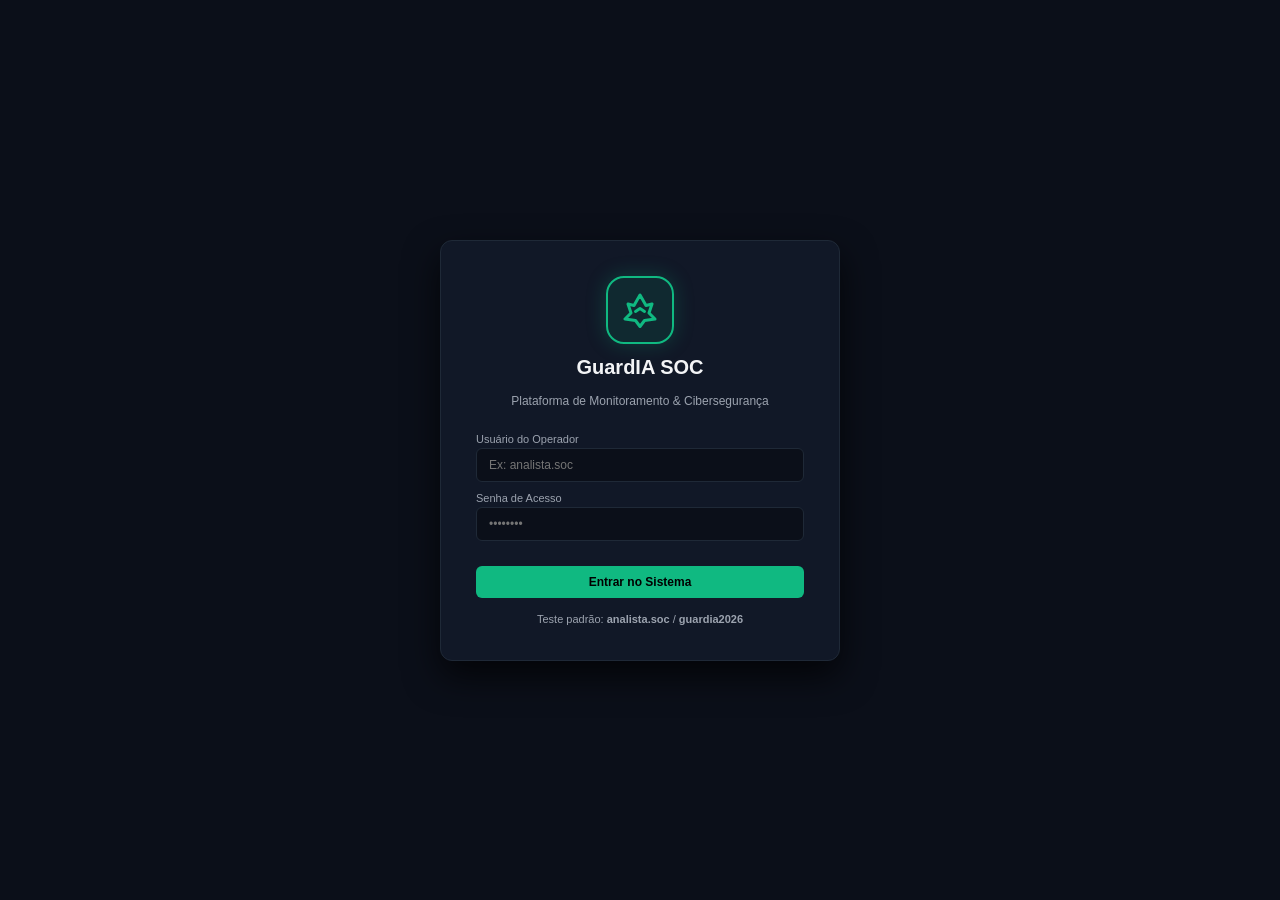
<file: wwwroot/Index.html>
<!DOCTYPE html>
<html lang="pt-BR">
<head>
    <meta charset="UTF-8">
    <meta name="viewport" content="width=device-width, initial-scale=1.0">
    <title>GuardIA - SOC & Gestão de Cibersegurança</title>
    <style>
        :root {
            --bg-color: #0b0f19;
            --card-bg: #111827;
            --accent-green: #10b981;
            --accent-red: #ef4444;
            --accent-yellow: #f59e0b;
            --primary: #3b82f6;
            --primary-hover: #2563eb;
            --text-main: #f3f4f6;
            --text-muted: #9ca3af;
            --border-color: #1f2937;
        }

        * {
            box-sizing: border-box;
            margin: 0;
            padding: 0;
            font-family: 'Segoe UI', Tahoma, Geneva, Verdana, sans-serif;
        }

        body {
            background-color: var(--bg-color);
            color: var(--text-main);
            padding: 20px;
            min-height: 100vh;
            position: relative;
            overflow-x: hidden;
        }

        .container {
            max-width: 1500px;
            margin: 0 auto;
            position: relative;
            z-index: 1;
        }

        /* --- TELA DE LOGIN --- */
        #loginOverlay {
            position: fixed;
            top: 0; left: 0; width: 100%; height: 100%;
            display: flex;
            justify-content: center;
            align-items: center;
            z-index: 1000;
            background-color: var(--bg-color);
        }

        .login-card {
            background-color: var(--card-bg);
            border: 1px solid var(--border-color);
            border-radius: 12px;
            padding: 35px;
            width: 100%;
            max-width: 400px;
            box-shadow: 0 15px 35px rgba(0, 0, 0, 0.7);
            text-align: center;
            position: relative;
            z-index: 3;
        }

        .emblem-container {
            margin-bottom: 25px;
        }

        .emblem-icon {
            display: inline-flex;
            align-items: center;
            justify-content: center;
            width: 68px;
            height: 68px;
            background: rgba(16, 185, 129, 0.1);
            border: 2px solid var(--accent-green);
            border-radius: 18px;
            box-shadow: 0 0 20px rgba(16, 185, 129, 0.25);
            margin-bottom: 12px;
        }

        .login-card h2 {
            font-size: 20px;
            color: var(--text-main);
            border: none;
            margin-bottom: 5px;
            justify-content: center;
        }

        .login-card p {
            font-size: 12px;
            color: var(--text-muted);
            margin-bottom: 20px;
        }

        /* --- SISTEMA PRINCIPAL --- */
        #appContainer {
            display: none; 
        }

        header {
            display: flex;
            justify-content: space-between;
            align-items: center;
            border-bottom: 1px solid var(--border-color);
            padding-bottom: 15px;
            margin-bottom: 20px;
            flex-wrap: wrap;
            gap: 15px;
        }

        .header-brand {
            display: flex;
            align-items: center;
            gap: 12px;
        }

        .header-brand h1 { font-size: 20px; color: var(--accent-green); }

        .nav-tabs {
            display: flex;
            gap: 10px;
            flex-wrap: wrap;
        }

        .tab-btn {
            background-color: var(--card-bg);
            border: 1px solid var(--border-color);
            color: var(--text-muted);
            padding: 8px 16px;
            border-radius: 6px;
            cursor: pointer;
            font-weight: 600;
            font-size: 13px;
            transition: all 0.2s;
            margin-top: 0;
            width: auto;
        }

        .tab-btn.active {
            background-color: var(--primary);
            color: #fff;
            border-color: var(--primary);
        }

        .user-session-info {
            display: flex;
            align-items: center;
            gap: 12px;
            font-size: 12px;
            color: var(--text-muted);
        }

        /* KPIs */
        .kpi-grid {
            display: grid;
            grid-template-columns: repeat(auto-fit, minmax(220px, 1fr));
            gap: 15px;
            margin-bottom: 20px;
        }

        .kpi-card {
            background-color: var(--card-bg);
            border: 1px solid var(--border-color);
            border-radius: 8px;
            padding: 15px 20px;
            display: flex;
            flex-direction: column;
            gap: 5px;
        }

        .kpi-title { font-size: 11px; color: var(--text-muted); text-transform: uppercase; letter-spacing: 0.5px; }
        .kpi-value { font-size: 22px; font-weight: bold; color: var(--text-main); }

        .subpage { display: none; }
        .subpage.active { display: block; }

        .grid-split {
            display: grid;
            grid-template-columns: 1fr 1fr;
            gap: 20px;
        }

        @media (max-width: 1000px) {
            .grid-split { grid-template-columns: 1fr; }
        }

        .card {
            background-color: var(--card-bg);
            border: 1px solid var(--border-color);
            border-radius: 8px;
            padding: 20px;
            box-shadow: 0 4px 6px -1px rgba(0, 0, 0, 0.1);
            margin-bottom: 20px;
        }

        h2 { margin-top: 0; font-size: 15px; border-bottom: 1px solid var(--border-color); padding-bottom: 10px; margin-bottom: 15px; color: var(--text-main); display: flex; justify-content: space-between; align-items: center; }
        h3 { font-size: 11px; color: var(--accent-green); margin-bottom: 8px; margin-top: 12px; text-transform: uppercase; letter-spacing: 0.5px; }

        table {
            width: 100%;
            border-collapse: collapse;
            margin-top: 10px;
        }

        th, td {
            text-align: left;
            padding: 9px 10px;
            border-bottom: 1px solid var(--border-color);
            font-size: 12px;
        }

        th { color: var(--text-muted); font-weight: 600; background-color: rgba(15, 23, 42, 0.4); }
        tr:hover { background-color: rgba(59, 130, 246, 0.04); }

        .status-online { color: var(--accent-green); font-weight: bold; }
        .status-offline { color: var(--accent-red); font-weight: bold; }
        .alert-badge { color: var(--accent-yellow); font-weight: bold; }

        .form-group { margin-bottom: 10px; text-align: left; }
        .form-row { display: flex; gap: 10px; }
        .form-row .form-group { flex: 1; }

        label { display: block; margin-bottom: 3px; font-size: 11px; color: var(--text-muted); }

        input, select, button {
            width: 100%;
            padding: 9px 12px;
            border-radius: 6px;
            border: 1px solid var(--border-color);
            background-color: #0b0f19;
            color: var(--text-main);
            box-sizing: border-box;
            font-size: 12px;
        }

        input:focus, select:focus { outline: 1px solid var(--primary); }

        button {
            background-color: var(--primary);
            color: #fff;
            font-weight: bold;
            cursor: pointer;
            border: none;
            margin-top: 10px;
            transition: background 0.2s;
        }

        button:hover { background-color: var(--primary-hover); }

        .btn-danger {
            background-color: var(--accent-red);
            padding: 4px 8px;
            font-size: 11px;
            width: auto;
            margin-top: 0;
        }
        .btn-danger:hover { background-color: #dc2626; }

        .msg { margin-top: 8px; font-size: 12px; text-align: center; }
        .table-responsive { max-height: 420px; overflow-y: auto; }
        .badge-role { background: #0284c7; color: #fff; padding: 2px 6px; border-radius: 4px; font-size: 10px; }

        /* --- TOAST NOTIFICATIONS --- */
        #toastContainer {
            position: fixed;
            bottom: 20px;
            right: 20px;
            z-index: 9999;
            display: flex;
            flex-direction: column;
            gap: 10px;
        }
        .toast {
            background-color: var(--card-bg);
            color: var(--text-main);
            border: 1px solid var(--border-color);
            padding: 12px 20px;
            border-radius: 8px;
            box-shadow: 0 10px 25px rgba(0,0,0,0.5);
            font-size: 12px;
            min-width: 250px;
            animation: slideIn 0.3s ease forwards;
            display: flex;
            align-items: center;
            justify-content: space-between;
        }
        .toast.success { border-left: 4px solid var(--accent-green); }
        .toast.error { border-left: 4px solid var(--accent-red); }
        .toast.info { border-left: 4px solid var(--primary); }
        @keyframes slideIn {
            from { transform: translateX(100%); opacity: 0; }
            to { transform: translateX(0); opacity: 1; }
        }
    </style>
</head>
<body>

    <!-- CONTAINER DE TOASTS -->
    <div id="toastContainer"></div>

    <!-- 1. TELA DE LOGIN -->
    <div id="loginOverlay">
        <div class="login-card">
            <div class="emblem-container">
                <div class="emblem-icon">
                    <svg width="36" height="36" viewBox="0 0 24 24" fill="none" stroke="var(--accent-green)" stroke-width="2" stroke-linecap="round" stroke-linejoin="round">
                        <path d="m12 2-4 7-4-1 2 6-4 4 7 1 3 4 3-4 7-1-4-4 2-6-4 1-4-7z"></path>
                        <path d="m9 13 3-2 3 2"></path>
                    </svg>
                </div>
                <h2>GuardIA SOC</h2>
                <p>Plataforma de Monitoramento & Cibersegurança</p>
            </div>
            <form id="authForm">
                <div class="form-group">
                    <label for="loginUser">Usuário do Operador</label>
                    <input type="text" id="loginUser" required placeholder="Ex: analista.soc">
                </div>
                <div class="form-group">
                    <label for="loginPass">Senha de Acesso</label>
                    <input type="password" id="loginPass" required placeholder="••••••••">
                </div>
                <button type="submit" style="background-color: var(--accent-green); color: #000; margin-top: 15px; font-weight: bold;">Entrar no Sistema</button>
                <div id="loginMsg" class="msg" style="color: var(--accent-red);"></div>
            </form>
            <div style="margin-top: 15px; font-size: 11px; color: var(--text-muted);">
                Teste padrão: <strong>analista.soc</strong> / <strong>guardia2026</strong>
            </div>
        </div>
    </div>

    <!-- 2. SISTEMA PRINCIPAL -->
    <div class="container" id="appContainer">
        <header>
            <div class="header-brand">
                <div style="display: flex; align-items: center; justify-content: center; width: 42px; height: 42px; background: rgba(16, 185, 129, 0.1); border: 1px solid var(--accent-green); border-radius: 10px;">
                    <svg width="22" height="22" viewBox="0 0 24 24" fill="none" stroke="var(--accent-green)" stroke-width="2" stroke-linecap="round" stroke-linejoin="round">
                        <path d="m12 2-4 7-4-1 2 6-4 4 7 1 3 4 3-4 7-1-4-4 2-6-4 1-4-7z"></path>
                        <path d="m9 13 3-2 3 2"></path>
                    </svg>
                </div>
                <div>
                    <h1>GuardIA SOC</h1>
                    <span style="font-size: 11px; color: var(--text-muted);">Painel de Operações de Segurança</span>
                </div>
            </div>

            <div class="nav-tabs">
                <button class="tab-btn active" onclick="mudarSubpagina('ficha', this)">📋 Ficha Cadastral</button>
                <button class="tab-btn" onclick="mudarSubpagina('monitoramento', this)">🤖 Monitoramento SOC</button>
            </div>

            <div class="user-session-info">
                <span id="loggedUserName">Operador: Ativo</span>
                <button class="btn-danger" onclick="logout()" style="padding: 5px 10px; font-size: 11px;">Sair</button>
            </div>
        </header>

        <!-- KPIs Globais -->
        <div class="kpi-grid">
            <div class="kpi-card">
                <span class="kpi-title">Clientes Atendidos</span>
                <span class="kpi-value" id="kpiClients">--</span>
            </div>
            <div class="kpi-card">
                <span class="kpi-title">Funcionários Credenciados</span>
                <span class="kpi-value" id="kpiUsers">--</span>
            </div>
            <div class="kpi-card">
                <span class="kpi-title">Alvos Monitorados (Robô)</span>
                <span class="kpi-value" id="kpiTargets">--</span>
            </div>
            <div class="kpi-card">
                <span class="kpi-title">Estado do Perímetro</span>
                <span class="kpi-value" style="color: var(--accent-green); font-size: 16px; margin-top: 4px;">● Protegido</span>
            </div>
        </div>

        <!-- SUBPÁGINA 1: FICHA CADASTRAL -->
        <div id="subpage-ficha" class="subpage active">
            <div class="grid-split">
                <!-- Formulário -->
                <div class="card">
                    <h2>Nova Ficha Cadastral de Acesso</h2>
                    <form id="registerForm">
                        <h3>🏢 1. Dados da Empresa Cliente</h3>
                        <div class="form-row">
                            <div class="form-group">
                                <label for="companyName">Razão Social</label>
                                <input type="text" id="companyName" required placeholder="Ex: Indústria Tech Alpha S.A.">
                            </div>
                            <div class="form-group">
                                <label for="cnpj">CNPJ</label>
                                <input type="text" id="cnpj" required placeholder="00.000.000/0001-00" maxlength="18">
                            </div>
                        </div>

                        <h3>👤 2. Dados do Funcionário do Cliente</h3>
                        <div class="form-row">
                            <div class="form-group">
                                <label for="fullName">Nome Completo</label>
                                <input type="text" id="fullName" required placeholder="Roberto Carlos Mendes">
                            </div>
                            <div class="form-group">
                                <label for="username">Nome de Usuário (Login)</label>
                                <input type="text" id="username" required placeholder="roberto.mendes">
                            </div>
                        </div>

                        <div class="form-row">
                            <div class="form-group">
                                <label for="email">E-mail Corporativo</label>
                                <input type="email" id="email" placeholder="roberto@empresa.com.br">
                            </div>
                            <div class="form-group">
                                <label for="cargo">Cargo / Função</label>
                                <input type="text" id="cargo" placeholder="Analista de TI">
                            </div>
                        </div>

                        <div class="form-row">
                            <div class="form-group">
                                <label for="password">Senha</label>
                                <input type="password" id="password" required placeholder="••••••••">
                            </div>
                            <div class="form-group">
                                <label for="confirmPassword">Confirmar Senha</label>
                                <input type="password" id="confirmPassword" required placeholder="••••••••">
                            </div>
                        </div>

                        <div class="form-row">
                            <div class="form-group">
                                <label for="role">Nível de Permissão</label>
                                <select id="role">
                                    <option value="ClientViewer">Visualizador de Alertas</option>
                                    <option value="ClientOperator">Operador de Segurança</option>
                                </select>
                            </div>
                            <div class="form-group">
                                <label for="cpf">CPF</label>
                                <input type="text" id="cpf" required placeholder="000.000.000-00" maxlength="14">
                            </div>
                        </div>

                        <div class="form-row">
                            <div class="form-group">
                                <label for="birthDay">Dia Nasc.</label>
                                <input type="number" id="birthDay" min="1" max="31" required placeholder="15">
                            </div>
                            <div class="form-group">
                                <label for="birthMonth">Mês Nasc.</label>
                                <select id="birthMonth" required>
                                    <option value="">Selecione...</option>
                                    <option value="1">Janeiro</option><option value="2">Fevereiro</option><option value="3">Março</option>
                                    <option value="4">Abril</option><option value="5">Maio</option><option value="6">Junho</option>
                                    <option value="7">Julho</option><option value="8">Agosto</option><option value="9">Setembro</option>
                                    <option value="10">Outubro</option><option value="11">Novembro</option><option value="12">Dezembro</option>
                                </select>
                            </div>
                            <div class="form-group">
                                <label for="birthYear">Ano Nasc.</label>
                                <input type="number" id="birthYear" min="1900" max="2010" required placeholder="1990">
                            </div>
                        </div>

                        <div class="form-row">
                            <div class="form-group">
                                <label for="associatedIp">IP Autorizado (Whitelist)</label>
                                <input type="text" id="associatedIp" placeholder="Ex: 200.150.10.5" maxlength="15">
                            </div>
                            <div class="form-group">
                                <label for="city">Cidade / UF</label>
                                <div style="display: flex; gap: 5px;">
                                    <input type="text" id="city" required placeholder="Curitiba" style="flex: 2;">
                                    <input type="text" id="state" required maxlength="2" placeholder="PR" style="flex: 1;">
                                </div>
                            </div>
                        </div>

                        <button type="submit" style="background-color: var(--accent-green); color: #000; margin-top: 12px; font-weight: bold;">Cadastrar e Liberar Acesso</button>
                        <div id="registerMsg" class="msg"></div>
                    </form>
                </div>

                <!-- Tabela -->
                <div class="card">
                    <h2>
                        <span>Acessos Liberados</span>
                        <input type="text" id="searchFilter" placeholder="Filtrar..." style="width: 140px; padding: 4px 8px; font-size: 11px;" onkeyup="filtrarTabela()">
                    </h2>
                    <div class="table-responsive">
                        <table>
                            <thead>
                                <tr>
                                    <th>Cliente / Empresa</th>
                                    <th>Funcionário / Credencial</th>
                                    <th>Permissão</th>
                                    <th>Ação</th>
                                </tr>
                            </thead>
                            <tbody id="colaboradoresTable">
                                <tr><td colspan="4" style="text-align: center; color: var(--text-muted);">Carregando...</td></tr>
                            </tbody>
                        </table>
                    </div>
                </div>
            </div>
        </div>

        <!-- SUBPÁGINA 2: MONITORAMENTO SOC -->
        <div id="subpage-monitoramento" class="subpage">
            <div class="grid-split">
                <div class="card">
                    <h2>
                        <span>🤖 Robô SOC | Alvos e Endpoints</span>
                        <button onclick="carregarAlvos()" style="width: auto; padding: 4px 10px; font-size: 11px; margin: 0;">Atualizar</button>
                    </h2>
                    <div class="table-responsive">
                        <table>
                            <thead>
                                <tr>
                                    <th>ID</th>
                                    <th>URL / Ativo</th>
                                    <th>Status</th>
                                    <th>Última Checagem</th>
                                </tr>
                            </thead>
                            <tbody id="targetsTable">
                                <tr><td colspan="4" style="text-align: center; color: var(--text-muted);">Carregando alvos...</td></tr>
                            </tbody>
                        </table>
                    </div>
                </div>

                <div class="card">
                    <h2>⚠️ Log de Eventos do SOC (24h)</h2>
                    <div class="table-responsive">
                        <table>
                            <thead>
                                <tr>
                                    <th>Horário</th>
                                    <th>Origem</th>
                                    <th>Evento Descrito</th>
                                    <th>Nível</th>
                                </tr>
                            </thead>
                            <tbody id="securityLogsTable">
                                <tr>
                                    <td>11:32:00</td>
                                    <td>API Gateway</td>
                                    <td>Sessão de operador iniciada com sucesso</td>
                                    <td><span style="color: var(--accent-green);">INFO</span></td>
                                </tr>
                                <tr>
                                    <td>11:15:22</td>
                                    <td>Firewall Perimetral</td>
                                    <td>Tentativa de força bruta IP externo bloqueada</td>
                                    <td><span class="alert-badge">ALERTA</span></td>
                                </tr>
                            </tbody>
                        </table>
                    </div>
                </div>
            </div>
        </div>
    </div>

    <script>
        const MASTER_KEY_SECRETA = "guardia-master-secret-2026";
        const nomesMeses = ["", "Jan", "Fev", "Mar", "Abr", "Mai", "Jun", "Jul", "Ago", "Set", "Out", "Nov", "Dez"];
        let cacheColaboradores = [];

        // --- SISTEMA DE TOASTS ---
        function mostrarToast(mensagem, tipo = 'success') {
            const container = document.getElementById('toastContainer');
            const toast = document.createElement('div');
            toast.className = `toast ${tipo}`;
            toast.innerHTML = `<span>${mensagem}</span>`;
            container.appendChild(toast);

            setTimeout(() => {
                toast.style.opacity = '0';
                toast.style.transform = 'translateX(100%)';
                toast.style.transition = 'all 0.3s ease';
                setTimeout(() => toast.remove(), 300);
            }, 3500);
        }

        // --- MÁSCARAS DE ENTRADA (INPUTS) ---
        function aplicarMascaraCNPJ(v) {
            v = v.replace(/\D/g, "");
            v = v.replace(/^(\d{2})(\d)/, "$1.$2");
            v = v.replace(/^(\d{2})\.(\d{3})(\d)/, "$1.$2.$3");
            v = v.replace(/\.(\d{3})(\d)/, ".$1/$2");
            v = v.replace(/(\d{4})(\d)/, "$1-$2");
            return v;
        }

        function aplicarMascaraCPF(v) {
            v = v.replace(/\D/g, "");
            v = v.replace(/(\d{3})(\d)/, "$1.$2");
            v = v.replace(/(\d{3})(\d)/, "$1.$2");
            v = v.replace(/(\d{3})(\d{1,2})$/, "$1-$2");
            return v;
        }

        function aplicarMascaraIP(v) {
            v = v.replace(/[^\d.]/g, "");
            return v;
        }

        document.getElementById('cnpj').addEventListener('input', (e) => {
            e.target.value = aplicarMascaraCNPJ(e.target.value);
        });
        document.getElementById('cpf').addEventListener('input', (e) => {
            e.target.value = aplicarMascaraCPF(e.target.value);
        });
        document.getElementById('associatedIp').addEventListener('input', (e) => {
            e.target.value = aplicarMascaraIP(e.target.value);
        });

        // --- PERSISTÊNCIA DE SESSÃO COM LOCALSTORAGE ---
        window.addEventListener('DOMContentLoaded', () => {
            const operadorSalvo = localStorage.getItem('guardia_operador');
            if (operadorSalvo) {
                ativarSessao(operadorSalvo);
            }
        });

        document.getElementById('authForm').addEventListener('submit', (e) => {
            e.preventDefault();
            const user = document.getElementById('loginUser').value.trim();
            const pass = document.getElementById('loginPass').value.trim();

            if (!user || !pass) {
                document.getElementById('loginMsg').textContent = 'Preencha o usuário e a senha.';
                return;
            }

            localStorage.setItem('guardia_operador', user);
            ativarSessao(user);
            mostrarToast(`Bem-vindo de volta, ${user}!`, 'success');
        });

        function ativarSessao(user) {
            document.getElementById('loggedUserName').textContent = `Operador: ${user}`;
            document.getElementById('loginOverlay').style.display = 'none';
            document.getElementById('appContainer').style.display = 'block';

            carregarAlvos();
            carregarColaboradores();
        }

        function logout() {
            if (confirm('Deseja encerrar a sessão do operador?')) {
                localStorage.removeItem('guardia_operador');
                document.getElementById('appContainer').style.display = 'none';
                document.getElementById('loginOverlay').style.display = 'flex';
                document.getElementById('loginPass').value = '';
                mostrarToast('Sessão encerrada com segurança.', 'info');
            }
        }

        function mudarSubpagina(nomeSubpagina, btnElement) {
            document.querySelectorAll('.subpage').forEach(el => el.classList.remove('active'));
            document.querySelectorAll('.tab-btn').forEach(btn => btn.classList.remove('active'));

            document.getElementById(`subpage-${nomeSubpagina}`).classList.add('active');
            btnElement.classList.add('active');
        }

        async function carregarAlvos() {
            const tableBody = document.getElementById('targetsTable');
            try {
                const response = await fetch('/api/v1/targets');
                if (!response.ok) throw new Error();
                const targets = await response.json();
                
                document.getElementById('kpiTargets').textContent = targets.length;

                if (targets.length === 0) {
                    tableBody.innerHTML = `<tr><td colspan="4" style="text-align: center; color: var(--text-muted);">Nenhum alvo cadastrado.</td></tr>`;
                    return;
                }

                tableBody.innerHTML = targets.map(t => `
                    <tr>
                        <td>#${t.id}</td>
                        <td style="word-break: break-all;">${t.targetUrl}</td>
                        <td class="${(t.lastStatus || '').includes('Online') ? 'status-online' : 'status-offline'}">${t.lastStatus || 'Pendente'}</td>
                        <td>${t.lastCheckedAt || 'Nunca'}</td>
                    </tr>
                `).join('');
            } catch (err) {
                tableBody.innerHTML = `<tr><td colspan="4" style="text-align: center; color: var(--accent-red);">Erro ao carregar alvos.</td></tr>`;
            }
        }

        async function carregarColaboradores() {
            const tableBody = document.getElementById('colaboradoresTable');

            try {
                const response = await fetch('/api/v1/admin/colaboradores', {
                    headers: { 'X-Admin-Master-Key': MASTER_KEY_SECRETA }
                });

                if (!response.ok) throw new Error('Erro ao autenticar com o backend.');

                cacheColaboradores = await response.json();
                renderizarTabelaColaboradores(cacheColaboradores);

                document.getElementById('kpiUsers').textContent = cacheColaboradores.length;
                const uniqueClients = new Set(cacheColaboradores.map(c => c.companyName)).size;
                document.getElementById('kpiClients').textContent = uniqueClients;

            } catch (err) {
                tableBody.innerHTML = `<tr><td colspan="4" style="text-align: center; color: var(--accent-red);">${err.message}</td></tr>`;
            }
        }

        function renderizarTabelaColaboradores(data) {
            const tableBody = document.getElementById('colaboradoresTable');

            if (data.length === 0) {
                tableBody.innerHTML = `<tr><td colspan="4" style="text-align: center; color: var(--text-muted);">Nenhum cadastro encontrado.</td></tr>`;
                return;
            }

            tableBody.innerHTML = data.map(item => {
                const diaNasc = item.birthDay ? String(item.birthDay).padStart(2, '0') : '--';
                const mesNasc = item.birthMonth ? nomesMeses[item.birthMonth] || '--' : '--';
                const anoNasc = item.birthYear || '----';

                return `
                    <tr>
                        <td>
                            <strong>${item.companyName}</strong><br>
                            <span style="color: var(--text-muted); font-size: 10px;">CNPJ: ${item.cnpj}</span>
                        </td>
                        <td>
                            <strong>${item.fullName}</strong><br>
                            <span style="color: var(--text-muted); font-size: 10px;">@${item.username} | Nasc: ${diaNasc}/${mesNasc}/${anoNasc}</span>
                        </td>
                        <td>
                            <span class="badge-role">${item.role}</span>
                        </td>
                        <td>
                            <button class="btn-danger" onclick="excluirColaborador(${item.id})">Revogar</button>
                        </td>
                    </tr>
                `;
            }).join('');
        }

        function filtrarTabela() {
            const termo = document.getElementById('searchFilter').value.toLowerCase();
            const filtrados = cacheColaboradores.filter(c => 
                (c.companyName && c.companyName.toLowerCase().includes(termo)) ||
                (c.fullName && c.fullName.toLowerCase().includes(termo)) ||
                (c.username && c.username.toLowerCase().includes(termo))
            );
            renderizarTabelaColaboradores(filtrados);
        }

        document.getElementById('registerForm').addEventListener('submit', async (e) => {
            e.preventDefault();
            const msgEl = document.getElementById('registerMsg');

            const payload = {
                companyName: document.getElementById('companyName').value,
                cnpj: document.getElementById('cnpj').value,
                fullName: document.getElementById('fullName').value,
                username: document.getElementById('username').value,
                password: document.getElementById('password').value,
                confirmPassword: document.getElementById('confirmPassword').value,
                role: document.getElementById('role').value,
                cpf: document.getElementById('cpf').value,
                birthDay: parseInt(document.getElementById('birthDay').value),
                birthMonth: parseInt(document.getElementById('birthMonth').value),
                birthYear: parseInt(document.getElementById('birthYear').value),
                city: document.getElementById('city').value,
                state: document.getElementById('state').value,
                associatedIp: document.getElementById('associatedIp').value || null
            };

            msgEl.style.color = '#f3f4f6';
            msgEl.textContent = 'Gravando ficha cadastral...';

            try {
                const response = await fetch('/api/v1/admin/register', {
                    method: 'POST',
                    headers: {
                        'Content-Type': 'application/json',
                        'X-Admin-Master-Key': MASTER_KEY_SECRETA
                    },
                    body: JSON.stringify(payload)
                });

                const result = await response.json();

                if (response.ok) {
                    msgEl.style.color = 'var(--accent-green)';
                    msgEl.textContent = result.mensagem || 'Cadastro realizado com sucesso!';
                    mostrarToast('Ficha cadastral registrada com sucesso!', 'success');
                    document.getElementById('registerForm').reset();
                    carregarColaboradores();
                } else {
                    msgEl.style.color = 'var(--accent-red)';
                    msgEl.textContent = result.erro || 'Erro ao cadastrar.';
                    mostrarToast(result.erro || 'Erro ao realizar cadastro.', 'error');
                }
            } catch (err) {
                msgEl.style.color = 'var(--accent-red)';
                msgEl.textContent = 'Erro de conexão com o backend.';
                mostrarToast('Erro de conexão com o backend.', 'error');
            }
        });

        async function excluirColaborador(id) {
            if (!confirm('Deseja realmente revogar esta credencial?')) return;

            try {
                const response = await fetch(`/api/v1/admin/colaboradores/${id}`, {
                    method: 'DELETE',
                    headers: { 'X-Admin-Master-Key': MASTER_KEY_SECRETA }
                });

                if (response.ok) {
                    mostrarToast('Acesso revogado com sucesso.', 'info');
                    carregarColaboradores();
                } else {
                    mostrarToast('Erro ao revogar acesso.', 'error');
                }
            } catch (err) {
                mostrarToast('Erro de conexão.', 'error');
            }
        }
    </script>
</body>
</html>
</file>
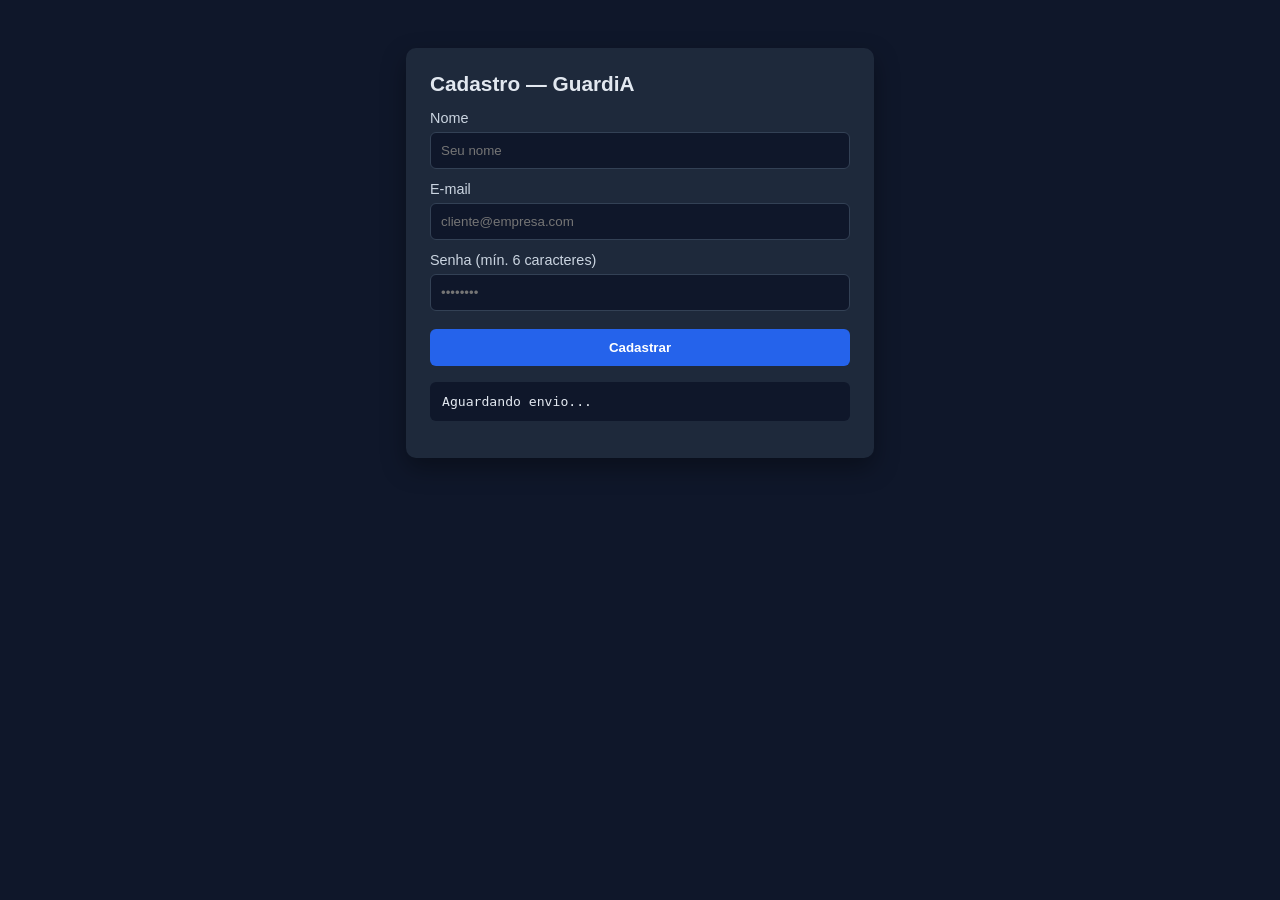
<file: GuardiA.API/wwwroot/cadastro.html>
﻿<!DOCTYPE html>
<html lang="pt-BR">
<head>
  <meta charset="UTF-8" />
  <meta name="viewport" content="width=device-width, initial-scale=1.0" />
  <title>GuardiA — Cadastro de Cliente</title>
  <style>
    body { font-family: Arial, sans-serif; background: #0f172a; color: #e2e8f0; display: flex; justify-content: center; padding: 40px; }
    .card { background: #1e293b; padding: 24px; border-radius: 10px; width: 100%; max-width: 420px; box-shadow: 0 10px 25px rgba(0,0,0,.35); }
    h1 { margin-top: 0; font-size: 1.3rem; }
    label { display: block; margin-top: 12px; font-size: .9rem; color: #cbd5e1; }
    input { width: 100%; box-sizing: border-box; padding: 10px; margin-top: 6px; border-radius: 6px; border: 1px solid #334155; background: #0f172a; color: #fff; }
    button { margin-top: 18px; width: 100%; padding: 11px; border: none; border-radius: 6px; background: #2563eb; color: #fff; font-weight: bold; cursor: pointer; }
    button:hover { background: #1d4ed8; }
    pre { margin-top: 16px; background: #0f172a; padding: 12px; border-radius: 6px; font-size: .82rem; white-space: pre-wrap; word-break: break-word; }
  </style>
</head>
<body>
  <div class="card">
    <h1>Cadastro — GuardiA</h1>
    <form id="registerForm">
      <label for="name">Nome</label>
      <input id="name" name="name" type="text" required placeholder="Seu nome" />

      <label for="email">E-mail</label>
      <input id="email" name="email" type="email" required placeholder="cliente@empresa.com" />

      <label for="password">Senha (mín. 6 caracteres)</label>
      <input id="password" name="password" type="password" minlength="6" required placeholder="••••••••" />

      <button type="submit">Cadastrar</button>
    </form>
    <pre id="result">Aguardando envio...</pre>
  </div>

  <script>
    document.getElementById("registerForm").addEventListener("submit", async (e) => {
      e.preventDefault();
      const resultEl = document.getElementById("result");
      resultEl.textContent = "Enviando...";

      const payload = {
        name: document.getElementById("name").value.trim(),
        email: document.getElementById("email").value.trim(),
        password: document.getElementById("password").value
      };

      try {
        const res = await fetch("/api/v1/auth/register", {
          method: "POST",
          headers: { "Content-Type": "application/json" },
          body: JSON.stringify(payload)
        });
        const data = await res.json();
        resultEl.textContent = `Status ${res.status}:\n` + JSON.stringify(data, null, 2);
      } catch (err) {
        resultEl.textContent = "Erro de conexão: " + err.message;
      }
    });
  </script>
</body>
</html>
</file>
